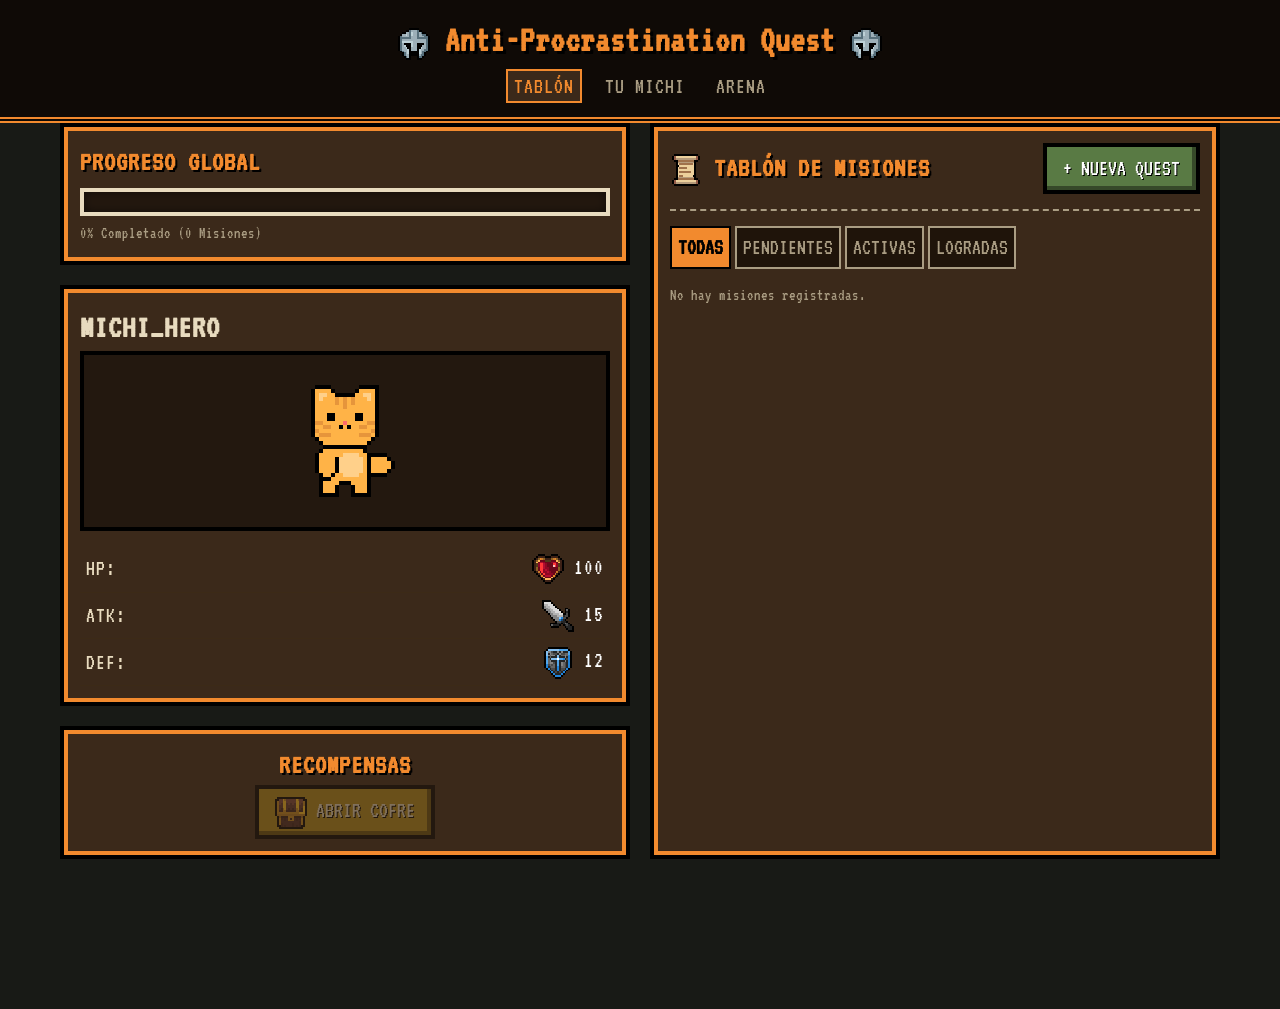
<file: index.html>
<!DOCTYPE html>
<html lang="es">
<head>
    <meta charset="UTF-8">
    <meta name="viewport" content="width=device-width, initial-scale=1.0">
    <title>Anti-Procrastination Quest - Tablón</title>
    <link rel="stylesheet" href="Assets/CSS/main.css">
    <link rel="icon" href="../Assets/Images/favicon.ico" type="image/x-icon">
</head>
<body class="rpg-theme-dark">

    <header class="rpg-navbar">
        <h1 class="pixel-text-blink"><img src="Assets/Images/icons/helmet.png" alt="" aria-hidden="true" class="rpg-icon-img"> Anti-Procrastination Quest <img src="Assets/Images/icons/helmet.png" alt="" aria-hidden="true" class="rpg-icon-img"></h1>
        <nav class="rpg-nav">
            <ul>
                <li><a href="index.html" class="rpg-nav-link active">TABLÓN</a></li>
                <li><a href="Pages/personalization_page.html" class="rpg-nav-link">TU MICHI</a></li>
                <li><a href="Pages/arena_page.html" class="rpg-nav-link">ARENA</a></li>
            </ul>
        </nav>
    </header>

    <main class="rpg-main-container dashboard-container">

        <aside class="rpg-sidebar" aria-label="Estado del Jugador">

            <section class="rpg-box">
                <h2 class="rpg-box-title">PROGRESO GLOBAL</h2>
                <div class="rpg-progress-frame">
                    <span id="main-progress-bar" class="rpg-progress-fill" style="width: 40%;"></span>
                </div>
                <p id="progress-text" class="pixel-subtext">40% Completado (2/5 Misiones)</p>
            </section>

            <section class="rpg-box current-michi-card">
                <h2 id="display-pet-name" class="michi-name-plate michi-name-display">MICHI_HERO</h2>
                <figure class="michi-sprite-frame pixel-border-inner">
                    <div class="cat-wrapper" aria-label="Gato pixel art">
                        <div class="head">
                            <div class="pixel"></div>
                        </div>
                        <div class="body-cat">
                            <div class="pixel"></div>
                            <div class="paw">
                                <div class="pixel"></div>
                            </div>
                        </div>
                    </div>
                </figure>
                <table class="rpg-stat-table">
                    <tbody>
                        <tr><td>HP:</td><td><img src="Assets/Images/icons/heart.png" alt="HP" class="rpg-icon-img"> <span id="stat-hp">100</span></td></tr>
                        <tr><td>ATK:</td><td><img src="Assets/Images/icons/sword.png" alt="ATK" class="rpg-icon-img"> <span id="stat-atk">15</span></td></tr>
                        <tr><td>DEF:</td><td><img src="Assets/Images/icons/shield.png" alt="DEF" class="rpg-icon-img"> <span id="stat-def">12</span></td></tr>
                    </tbody>
                </table>
            </section>

            <section class="rpg-box text-center">
                <h2 class="rpg-box-title">RECOMPENSAS</h2>
                <button id="btn-open-chest" class="btn-pixel btn-yellow"><img src="Assets/Images/icons/chest.png" alt="Cofre" class="rpg-icon-img"> ABRIR COFRE</button>
            </section>

        </aside>

        <section class="rpg-content-area rpg-box main-quest-board" aria-label="Tablón de Tareas">

            <header class="quest-board-header">
                <h2 class="pixel-heading"><img src="Assets/Images/icons/mision.png" alt="" aria-hidden="true" class="rpg-icon-img"> TABLÓN DE MISIONES</h2>
                <button id="btn-open-modal" class="btn-pixel btn-green">+ NUEVA QUEST</button>
            </header>

            <nav class="rpg-tabs" aria-label="Filtros de misiones">
                <ul>
                    <li><button class="tab-item active" data-filter="all">TODAS</button></li>
                    <li><button class="tab-item" data-filter="pendiente">PENDIENTES</button></li>
                    <li><button class="tab-item" data-filter="activa">ACTIVAS</button></li>
                    <li><button class="tab-item" data-filter="completada">LOGRADAS</button></li>
                </ul>
            </nav>

            <section id="quests-list" class="quest-list-scroll">
                <article class="quest-item-card pixel-border-inner status-activa">
                    <header class="quest-info">
                        <span class="quest-badge"><img src="Assets/Images/icons/helmet.png" alt="" aria-hidden="true" class="rpg-icon-img"> ACTIVA</span>
                        <p class="quest-name-text">Estudiar Arquitectura de Computadoras</p>
                    </header>
                    <footer class="quest-actions">
                        <button class="btn-pixel btn-blue small"><img src="Assets/Images/icons/complete.png" alt="Completar" class="rpg-icon-img"></button>
                        <button class="btn-pixel btn-red small"><img src="Assets/Images/icons/failed.png" alt="Eliminar" class="rpg-icon-img"></button>
                    </footer>
                </article>
            </section>

        </section>

    </main>

    <section id="quest-modal" class="rpg-modal-overlay hidden" aria-hidden="true">
        <form id="quest-form" class="rpg-modal-box rpg-form">
            <input type="hidden" id="quest-id">

            <header class="rpg-modal-header">
                <h3>[ NUEVA MISIÓN ]</h3>
                <button type="button" id="btn-close-modal" class="btn-close-pixel">×</button>
            </header>

            <p class="rpg-form-group">
                <label for="quest-title">> DESCRIPCIÓN DE LA TAREA:</label>
                <input type="text" id="quest-title" class="pixel-input" required placeholder="Ej: Resolver guía de Física...">
            </p>

            <p class="rpg-form-group">
                <label for="quest-status">> ESTADO INICIAL:</label>
                <select id="quest-status" class="pixel-select">
                    <option value="pendiente">PENDIENTE</option>
                    <option value="activa">ACTIVA</option>
                </select>
            </p>

            <footer class="rpg-form-actions">
                <button type="button" id="btn-cancel-quest" class="btn-pixel btn-red">ABORTAR</button>
                <button type="submit" class="btn-pixel btn-green">ACEPTAR QUEST</button>
            </footer>
        </form>
    </section>

    <script type="module" src="Assets/Js/main.js"></script>
</body>
</html>
</file>
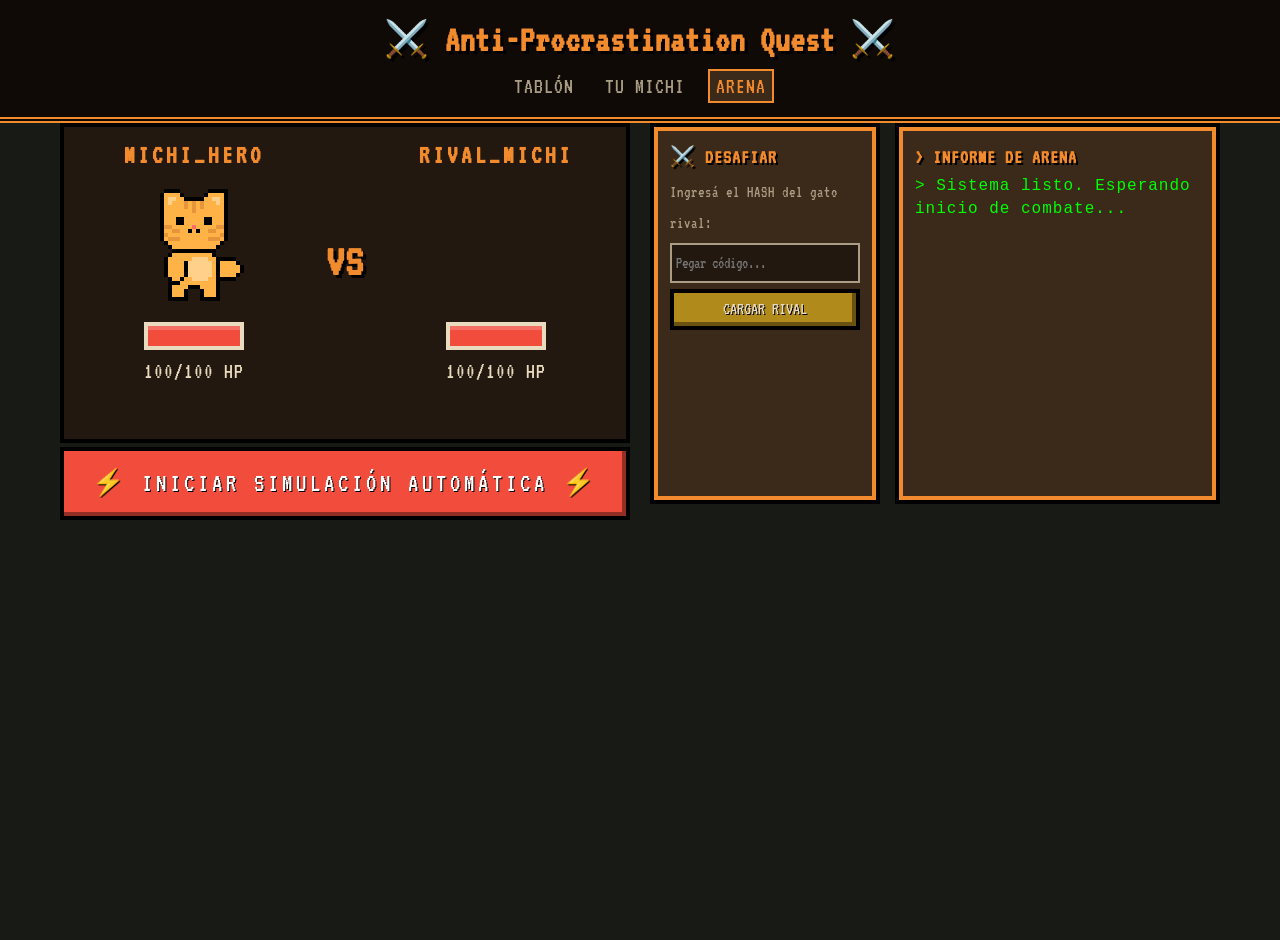
<file: Pages/arena_page.html>
<!DOCTYPE html>
<html lang="es">
<head>
    <meta charset="UTF-8">
    <meta name="viewport" content="width=device-width, initial-scale=1.0">
    <title>Anti-Procrastination Quest - Arena</title>
    <link rel="stylesheet" href="../Assets/CSS/main.css">
    <link rel="icon" href="../Assets/Images/favicon.ico" type="image/x-icon">
</head>
<body class="rpg-theme-dark">

    <header class="rpg-navbar">
        <h1 class="pixel-text-blink">⚔️ Anti-Procrastination Quest ⚔️</h1>
        <nav class="rpg-nav">
            <ul>
                <li><a href="../index.html" class="rpg-nav-link">TABLÓN</a></li>
                <li><a href="personalization_page.html" class="rpg-nav-link">TU MICHI</a></li>
                <li><a href="arena_page.html" class="rpg-nav-link active">ARENA</a></li>
            </ul>
        </nav>
    </header>

    <main class="rpg-main-container battle-layout">
        
        <section id="battle-arena" class="rpg-arena-frame">
            <fieldset class="battlefield-screen pixel-border-inner">
                <legend class="hidden">Pantalla de Combate</legend>
                
                <article class="arena-fighter player-local">
                    <h3 id="local-name" class="fighter-tag michi-name-display">PLAYER_ONE</h3>
                    <div class="cat-wrapper fighter-sprite-display" aria-label="Gato pixel art">
                        <div class="head">
                            <div class="pixel"></div>
                        </div>
                        <div class="body-cat">
                            <div class="pixel"></div>
                            <div class="paw">
                                <div class="pixel"></div>
                            </div>
                        </div>
                    </div>
                    <footer class="fighter-health-zone">
                        <div class="rpg-progress-frame health-frame">
                            <span id="local-hp-bar" class="rpg-progress-fill health-fill" style="width: 100%;"></span>
                        </div>
                        <span id="local-hp-text" class="hp-numeric-display">100/100 HP</span>
                    </footer>
                </article>
                
                <span class="versus-shield">VS</span>
                
                <article class="arena-fighter player-opponent">
                    <h3 id="opponent-name" class="fighter-tag">RIVAL_MICHI</h3>
                    <div class="cat-wrapper fighter-sprite-display" aria-label="Gato pixel art">
                        <div class="head">
                            <div class="pixel"></div>
                        </div>
                        <div class="body-cat">
                            <div class="pixel"></div>
                            <div class="paw">
                                <div class="pixel"></div>
                            </div>
                        </div>
                    </div>
                    <footer class="fighter-health-zone">
                        <div class="rpg-progress-frame health-frame">
                            <span id="opponent-hp-bar" class="rpg-progress-fill health-fill" style="width: 100%;"></span>
                        </div>
                        <span id="opponent-hp-text" class="hp-numeric-display">100/100 HP</span>
                    </footer>
                </article>
            </fieldset>

            <footer class="arena-action-trigger">
                <button id="btn-start-simulation" class="btn-pixel btn-red massive-button">⚡ INICIAR SIMULACIÓN AUTOMÁTICA ⚡</button>
            </footer>
        </section>

        <section class="battle-layout-bottom-row" aria-label="Controles del sistema e historial">
            
            <form id="search-opponent-form" class="rpg-box setup-match-box">
                <h2 class="rpg-box-title" style="font-size: 20px; margin-bottom: 4px;">⚔️ DESAFIAR</h2>
                <label for="opponent-code-input" class="pixel-subtext">Ingresá el HASH del gato rival:</label>
                <p class="rpg-input-action-group">
                    <input type="text" id="opponent-code-input" class="pixel-input" placeholder="Pegar código...">
                    <button type="submit" id="btn-load-opponent" class="btn-pixel btn-yellow">CARGAR RIVAL</button>
                </p>
            </form>

            <section class="rpg-box combat-log-card">
                <h3 class="pixel-heading" style="font-size: 20px; margin-bottom: 4px;">> INFORME DE ARENA</h3>
                <output id="battle-log-output" class="terminal-log-output">
                    <p class="log-line system">> Sistema listo. Esperando inicio de combate...</p>
                </output>
            </section>

        </section>
    </main>

    <script type="module" src="../Assets/Js/main.js"></script>
    <script type="module" src="../Assets/Js/arena.js"></script>
</body>
</html>
</file>
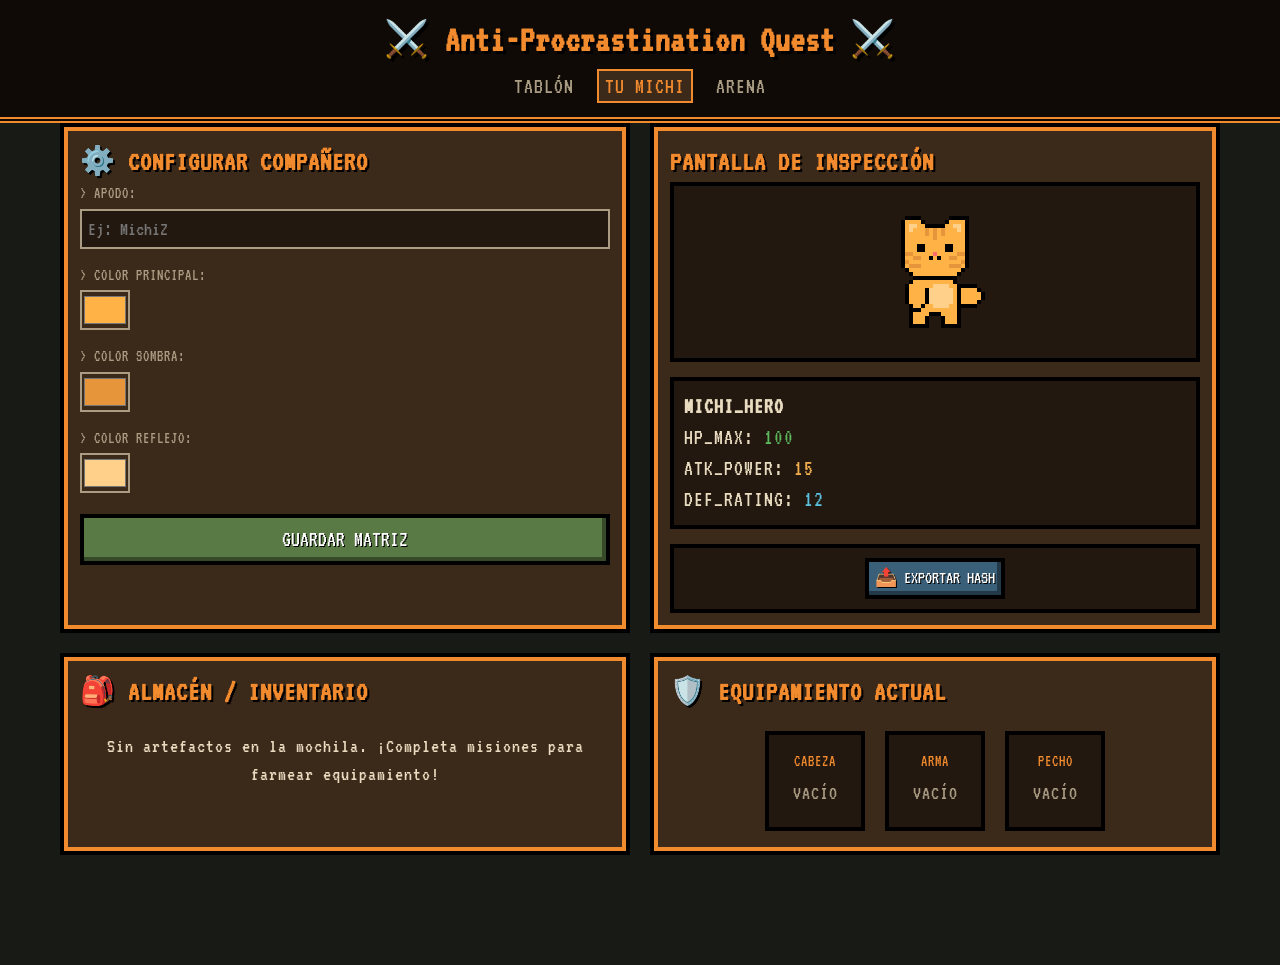
<file: Pages/personalization_page.html>
<!DOCTYPE html>
<html lang="es">
<head>
    <meta charset="UTF-8">
    <meta name="viewport" content="width=device-width, initial-scale=1.0">
    <title>Anti-Procrastination Quest - Custom Michi</title>
    <link rel="stylesheet" href="../Assets/CSS/main.css">
    <link rel="icon" href="../Assets/Images/favicon.ico" type="image/x-icon">
</head>
<body class="rpg-theme-dark">

    <header class="rpg-navbar">
        <h1 class="pixel-text-blink">⚔️ Anti-Procrastination Quest ⚔️</h1>
        <nav class="rpg-nav">
            <ul>
                <li><a href="../index.html" class="rpg-nav-link">TABLÓN</a></li>
                <li><a href="personalization_page.html" class="rpg-nav-link active">TU MICHI</a></li>
                <li><a href="arena_page.html" class="rpg-nav-link">ARENA</a></li>
            </ul>
        </nav>
    </header>

    <main class="rpg-main-container">
        
        <section class="editor-pane" aria-label="Editor de Aspecto">
            
            <form id="pet-custom-form" class="rpg-box rpg-form">
                <h2 class="rpg-box-title">⚙️ CONFIGURAR COMPAÑERO</h2>
                
                <p class="rpg-form-group">
                    <label for="pet-name">> APODO:</label>
                    <input type="text" id="pet-name" class="pixel-input" maxlength="20" placeholder="Ej: MichiZ">
                </p>

                <p class="rpg-form-group">
                    <label for="cat-primary">> COLOR PRINCIPAL:</label>
                    <input type="color" id="cat-primary" class="pixel-color-picker" value="#ffb347">
                </p>

                <p class="rpg-form-group">
                    <label for="cat-shadow">> COLOR SOMBRA:</label>
                    <input type="color" id="cat-shadow" class="pixel-color-picker" value="#e6953b">
                </p>

                <p class="rpg-form-group">
                    <label for="cat-light">> COLOR REFLEJO:</label>
                    <input type="color" id="cat-light" class="pixel-color-picker" value="#ffd08a">
                </p>

                <button type="submit" id="btn-save-michi" class="btn-pixel btn-green block-button">GUARDAR MATRIZ</button>
            </form>

            <section class="rpg-box live-preview-panel">
                <h3 class="pixel-heading">PANTALLA DE INSPECCIÓN</h3>
                <figure id="custom-pet-preview" class="michi-large-display pixel-border-inner">
                    <div class="cat-wrapper" aria-label="Gato pixel art">
                        <div class="head">
                            <div class="pixel"></div>
                        </div>
                        <div class="body-cat">
                            <div class="pixel"></div>
                            <div class="paw">
                                <div class="pixel"></div>
                            </div>
                        </div>
                    </div>
                    <span id="equipped-hat-visual" class="pixel-sprite-overlay"></span>
                    <span id="equipped-weapon-visual" class="pixel-sprite-overlay"></span>
                </figure>
                
                <section class="rpg-stats-summary pixel-border-inner">
                    <h4 id="display-pet-name" class="michi-name-display">STAT_VALUES</h4>
                    <ul>
                        <li>HP_MAX: <span id="stat-hp" class="text-green">100</span></li>
                        <li>ATK_POWER: <span id="stat-atk" class="text-orange">15</span></li>
                        <li>DEF_RATING: <span id="stat-def" class="text-blue">12</span></li>
                    </ul>
                </section>

                <footer class="rpg-export-container pixel-border-inner">
                    <button id="btn-export-code" class="btn-pixel btn-blue small">📤 EXPORTAR HASH</button>
                    <p id="export-output" class="hidden">
                        <input type="text" id="generated-code" class="pixel-input text-center" readonly>
                    </p>
                </footer>
            </section>
        </section>

        <section class="inventory-pane" aria-label="Inventario de Objetos">
            
            <section class="rpg-box">
                <h2 class="rpg-box-title">🛡️ EQUIPAMIENTO ACTUAL</h2>
                <ul class="rpg-slots-wrapper">
                    <li class="rpg-item-slot pixel-border-inner" data-slot="hat">
                        <span class="slot-title">CABEZA</span>
                        <div id="slot-hat-container" class="slot-icon-container">
                            <span id="slot-hat-current" class="slot-status empty">VACÍO</span>
                        </div>
                    </li>

                    <li class="rpg-item-slot pixel-border-inner" data-slot="weapon">
                        <span class="slot-title">ARMA</span>
                        <div id="slot-weapon-container" class="slot-icon-container">
                            <span id="slot-weapon-current" class="slot-status empty">VACÍO</span>
                        </div>
                    </li>

                    <li class="rpg-item-slot pixel-border-inner" data-slot="armor">
                        <span class="slot-title">PECHO</span>
                        <div id="slot-armor-container" class="slot-icon-container">
                            <span id="slot-armor-current" class="slot-status empty">VACÍO</span>
                        </div>
                    </li>
                </ul>
            </section>
            
            <section class="rpg-box">
                <h2 class="rpg-box-title">🎒 ALMACÉN / INVENTARIO</h2>
                <ul id="inventory-grid" class="rpg-inventory-grid">
                    <li class="pixel-subtext text-center">Sin artefactos en la mochila. ¡Completa misiones para farmear equipamiento!</li>
                </ul>
            </section>
        </section>

    </main>

    <script type="module" src="../Assets/Js/main.js"></script>
    <script type="module" src="../Assets/Js/personalization.js"></script>
</body>
</html>
</file>
<file: Assets/CSS/main.css>
@layer reset, tokens, preferences, base, layout, components, cat, motion;

@import url('./tokens/tokens.css') layer(tokens);
@import url('./core/reset.css') layer(reset);
@import url('./core/preferences.css') layer(preferences);
@import url('./core/base.css') layer(base);
@import url('./layout/layout.css') layer(layout);
@import url('./components/components.css') layer(components);
@import url('./cat/cat.css') layer(cat);
@import url('./cat/cat-motion.css') layer(motion);
@import url('./motion/motion.css') layer(motion);
</file>
